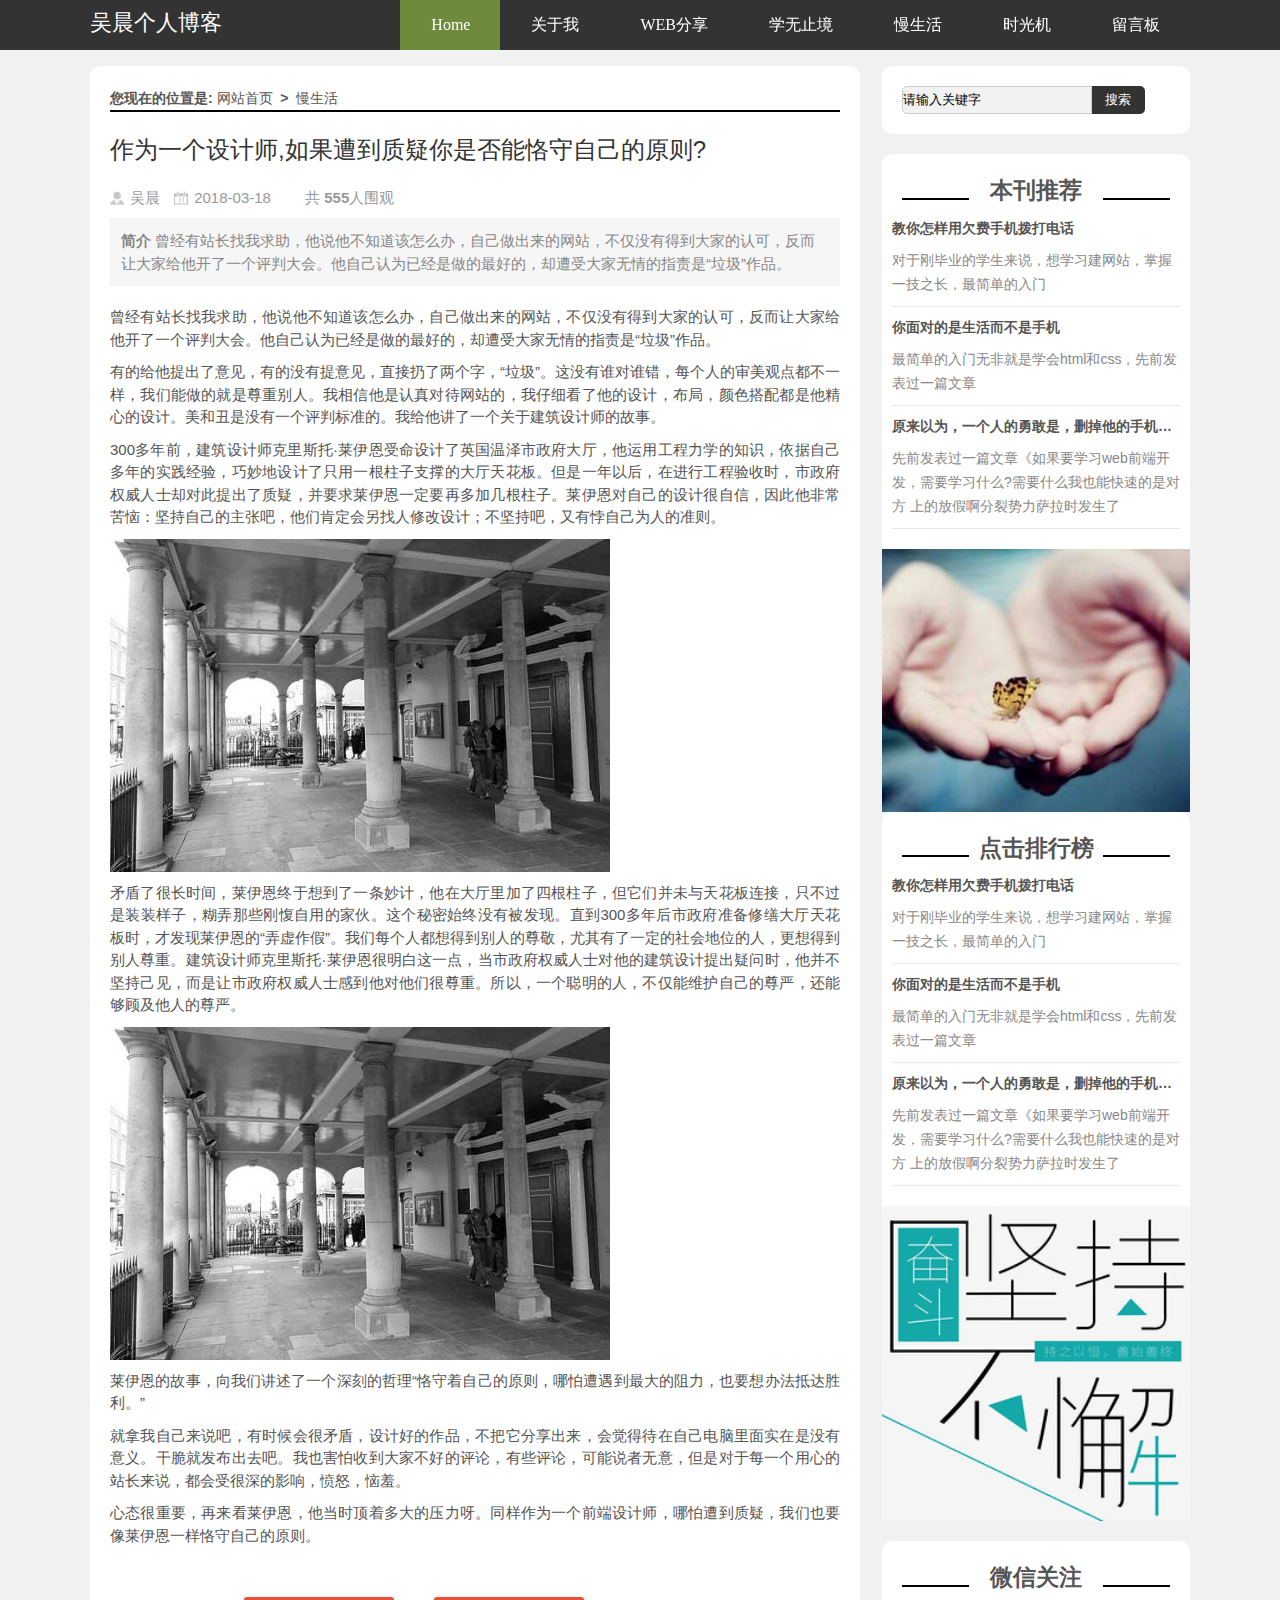
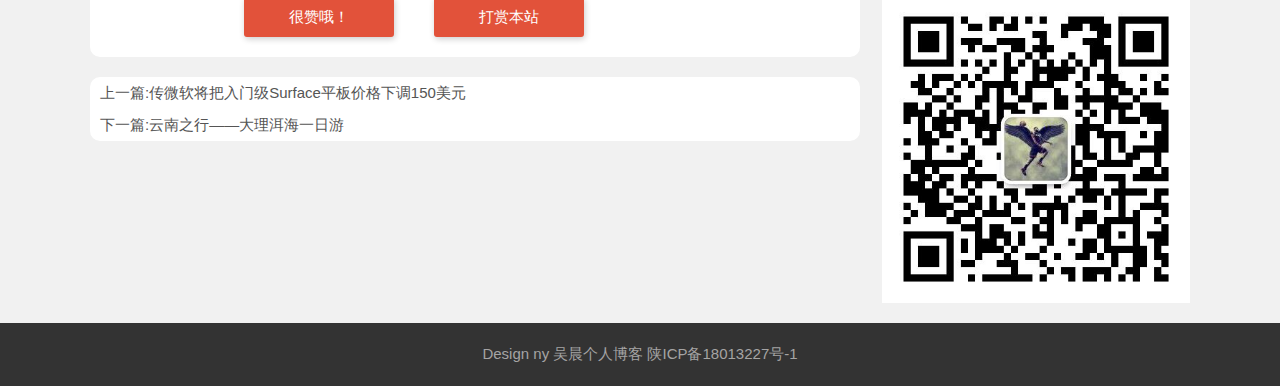
<file: live.html>
<!DOCTYPE html>
<html>
<head>
	<meta charset="utf-8">
	<meta http-equiv="X-UA-Compatible" content="IE=edge">
	<meta name="viewport" content="width=device-width, initial-scale=1.0">
	<title >吴晨个人博客|关于web前端开发的博客分享</title>
	<link rel="stylesheet" href="css/comm.css">
	<link rel="stylesheet" href="css/index.css">
	<link rel="stylesheet" href="css/meiti.css">
	<link rel="shortcut icon"  href="images/title.ico">
	<script src="js/jquery.min.js" type="text/javascript"></script>
		<script src="js/comm.js"></script>
</head>
<body>
	<header>
		<div id="nav">
			<div class="logo"><a href="#">吴晨个人博客</a></div>
			<!-- 列表 -->
			<h2 id="navh">
				<span class="navicon"></span>
			</h2>
			<!-- 3d导航条 -->
			<ul id="startlist" class="nav-menu">
				<li><a href="index.html" class="three-d active">
					Home
					<span class="three-d-box"><span class="front">Home</span><span class="back">Home</span></span>
				</a></li>
				<li><a href="about.html" class="three-d">
					关于我
					<span class="three-d-box"><span class="front">关于我</span><span class="back">关于我</span></span>
				</a></li>
				<li><a href="share.html" class="three-d">
					WEB分享
					<span class="three-d-box"><span class="front">WEB分享</span><span class="back">WEB分享</span></span>
				</a></li>
				<li><a href="study.html" class="three-d">
					学无止境
					<span class="three-d-box"><span class="front">学无止境</span><span class="back">学无止境</span></span>
				</a></li>
				<li><a href="live.html" class="three-d">
					慢生活
					<span class="three-d-box"><span class="front">慢生活</span><span class="back">慢生活</span></span>
				</a></li>
				<li><a href="note.html" class="three-d">
					时光机
					<span class="three-d-box"><span class="front">时光机</span><span class="back">时光机</span></span>
				</a>
				</li>
				<li><a href="liuyan.html" class="three-d">
					留言板
					<span class="three-d-box"><span class="front">留言板</span><span class="back">留言板</span></span>
				</a></li>
			</ul>
			<!-- 3d导航条结束 -->
		</div>
	</header>
	<!-- 给固定的导航条占据位置 -->
	<div class="line46"></div>

	<article>
		<!-- 左边盒子开始-->
		<div class="leftbox">
			<!-- 原文信息开始 -->
			<div class="infos">
				<div class="newsview">
					<h2 class="newtitle">
						您现在的位置是:  <a href="index.html" target="_self" title="">网站首页</a> &nbsp;&gt;&nbsp;
					  <a href="about.html">慢生活</a> 
					</h2>
					<h3 class="news-title">作为一个设计师,如果遭到质疑你是否能恪守自己的原则?</h3>
					<div class="news-author">
						<span class="au01">吴晨</span>
						<span class="au02">2018-03-18</span>
						<span>共 <b>555</b>人围观</span>
					</div>

					<div class="news-about">
						<strong>简介</strong>
						曾经有站长找我求助，他说他不知道该怎么办，自己做出来的网站，不仅没有得到大家的认可，反而让大家给他开了一个评判大会。他自己认为已经是做的最好的，却遭受大家无情的指责是“垃圾”作品。
					</div>
					<div class="news-infos">
						<p>
							曾经有站长找我求助，他说他不知道该怎么办，自己做出来的网站，不仅没有得到大家的认可，反而让大家给他开了一个评判大会。他自己认为已经是做的最好的，却遭受大家无情的指责是“垃圾”作品。
						</p>
						<p>
							有的给他提出了意见，有的没有提意见，直接扔了两个字，“垃圾”。这没有谁对谁错，每个人的审美观点都不一样，我们能做的就是尊重别人。我相信他是认真对待网站的，我仔细看了他的设计，布局，颜色搭配都是他精心的设计。美和丑是没有一个评判标准的。我给他讲了一个关于建筑设计师的故事。
						</p>
						<p>
							300多年前，建筑设计师克里斯托·莱伊恩受命设计了英国温泽市政府大厅，他运用工程力学的知识，依据自己多年的实践经验，巧妙地设计了只用一根柱子支撑的大厅天花板。但是一年以后，在进行工程验收时，市政府权威人士却对此提出了质疑，并要求莱伊恩一定要再多加几根柱子。莱伊恩对自己的设计很自信，因此他非常苦恼：坚持自己的主张吧，他们肯定会另找人修改设计；不坚持吧，又有悖自己为人的准则。
						</p>
						<p><img src="images/v2.jpg" alt=""></p>
						<p>
							矛盾了很长时间，莱伊恩终于想到了一条妙计，他在大厅里加了四根柱子，但它们并未与天花板连接，只不过是装装样子，糊弄那些刚愎自用的家伙。这个秘密始终没有被发现。直到300多年后市政府准备修缮大厅天花板时，才发现莱伊恩的“弄虚作假”。我们每个人都想得到别人的尊敬，尤其有了一定的社会地位的人，更想得到别人尊重。建筑设计师克里斯托·莱伊恩很明白这一点，当市政府权威人士对他的建筑设计提出疑问时，他并不坚持己见，而是让市政府权威人士感到他对他们很尊重。所以，一个聪明的人，不仅能维护自己的尊严，还能够顾及他人的尊严。
						</p>
						<p><img src="images/v2.jpg" alt=""></p>
						<p>
							莱伊恩的故事，向我们讲述了一个深刻的哲理“恪守着自己的原则，哪怕遭遇到最大的阻力，也要想办法抵达胜利。”
						</p>
						<p>
							就拿我自己来说吧，有时候会很矛盾，设计好的作品，不把它分享出来，会觉得待在自己电脑里面实在是没有意义。干脆就发布出去吧。我也害怕收到大家不好的评论，有些评论，可能说者无意，但是对于每一个用心的站长来说，都会受很深的影响，愤怒，恼羞。
						</p>
						<p>
							心态很重要，再来看莱伊恩，他当时顶着多大的压力呀。同样作为一个前端设计师，哪怕遭到质疑，我们也要像莱伊恩一样恪守自己的原则。
						</p>
					</div>
				</div>
				<div class="share">
					<p class="zan"><a href="#">很赞哦！</a></p>
					<p class="dasbox"><a href="#" onclick="dashangToggle()">打赏本站</a></p>		
						<!--幕布  -->
						<div  class="hide-box" ></div>
						<!-- 打赏弹出框 -->
						<div id="dashang" class="dashang-box">
							<a href="#" class="dashang-close" onclick="dashangToggle()">关闭</a>
							<div class="dashang-title">
								<p>感谢您的支持，我会继续努力的!</p>
							</div>
							<div class="dashang-pay">
								<img src="images/myali.jpg" alt="">
							</div>
							<div class="pay-explain">
								扫码打赏，你说多少就多少
							</div>
							<div class="payselect">
								<div class="pay-items checked" data-id="myali">
									<span class="radiobox"></span>
									<span class="pay-logo"><img src="images/alipay.jpg" alt="支付宝"></span>
								</div>
								<div class="pay-items " data-id="wx">
									<span class="radiobox"></span>
									<span class="pay-logo"><img src="images/wechat.jpg" alt="微信"></span>
								</div>
							</div>
						</div>
						<div class="paydashang">
						<p>打赏本站你说多少就多少</p>
						<img src="images/wx.jpg" alt="">
					</div>	
				</div>
				<!-- 分享 结束 -->
				<script>
					$(function(){
						$(".pay-items").click(function(){
							$(this).addClass('checked').siblings('.pay-items').removeClass('checked');
							var dataid=$(this).attr('data-id');
							// console.log(dataid);
							$('.dashang-pay img').attr("src","images/"+dataid+".jpg");
						});
					});
					function dashangToggle (argument) {
						$('.hide-box').fadeToggle();
						$('.dashang-box').fadeToggle();
					}
				</script>
			</div>
			<!-- 原文结束 -->
			<!-- 上下篇开始 -->
			<div class="nextinfo">
				<p>上一篇:<a href="#" title="">传微软将把入门级Surface平板价格下调150美元</a></p>
				<p>下一篇:<a href="#" title="">云南之行——大理洱海一日游</a></p>
			</div>
			<!-- 上下篇结束 -->
			<!-- 相关文章 -->
			<div class="otherlinks">
				
			</div>
		</div>
		<!-- 左边盒子结束 -->
		<!-- 右边盒子开始 -->
		<div class="rightbox">
			<div class="search">
				<form action="">
					<input type="text" name="keywords" value="请输入关键字">
					<input type="sbmit" name="Submit" value="搜索">
				</form>
			</div>
			<!-- 点击排行开始 -->
			<div class="paihang">
				<h2 class="ab-title"><a href="#">本刊推荐</a></h2>
				<ul>
					<li>
						<b>	
							<a href="#">教你怎样用欠费手机拨打电话</a>
						</b>
						<p>
						<span>
							对于刚毕业的学生来说，想学习建网站，掌握一技之长，最简单的入门
						</span>
						</p>
					</li>
					<li>
						<b>	
							<a href="#">你面对的是生活而不是手机</a>
						</b>
						<p>
						
						<span>
							最简单的入门无非就是学会html和css，先前发表过一篇文章
						</span>
						</p>
					</li>
					<li>
						<b>	
							<a href="#">原来以为，一个人的勇敢是，删掉他的手机号码</a>
						</b>
						<p>
						
						<span>
							先前发表过一篇文章《如果要学习web前端开发，需要学习什么?需要什么我也能快速的是对方 上的放假啊分裂势力萨拉时发生了
						</span>
						</p>
					</li>	
				</ul>
				<div class="ad"><img src="images/b05.jpg" alt=""></div>
			</div>

			<div class="paihang">
				<h2 class="ab-title"><a href="#">点击排行榜</a></h2>
				<ul>
					<li>
						<b>	
							<a href="#">教你怎样用欠费手机拨打电话</a>
						</b>
						<p>
						<span>
							对于刚毕业的学生来说，想学习建网站，掌握一技之长，最简单的入门
						</span>
						</p>
					</li>
					<li>
						<b>	
							<a href="#">你面对的是生活而不是手机</a>
						</b>
						<p>
						
						<span>
							最简单的入门无非就是学会html和css，先前发表过一篇文章
						</span>
						</p>
					</li>
					<li>
						<b>	
							<a href="#">原来以为，一个人的勇敢是，删掉他的手机号码</a>
						</b>
						<p>
						
						<span>
							先前发表过一篇文章《如果要学习web前端开发，需要学习什么?需要什么我也能快速的是对方 上的放假啊分裂势力萨拉时发生了
						</span>
						</p>
					</li>	
				</ul>
				<div class="ad"><img src="images/b02.jpg" alt=""></div>
			</div>
			<!-- 点击排行结束 -->
			<!-- 微信关注 -->
			<div class="wx">
				<h2 class="ab-title">微信关注</h2>
				<div><img src="images/wx.jpg" alt=""></div>
			</div>
		</div>
		<!-- 右边盒子结束 -->
	</article>
	<footer>
		<p>Design ny <a href="#">吴晨个人博客</a>  陕ICP备18013227号-1</p>
	</footer>
</body>

</html>
</file>
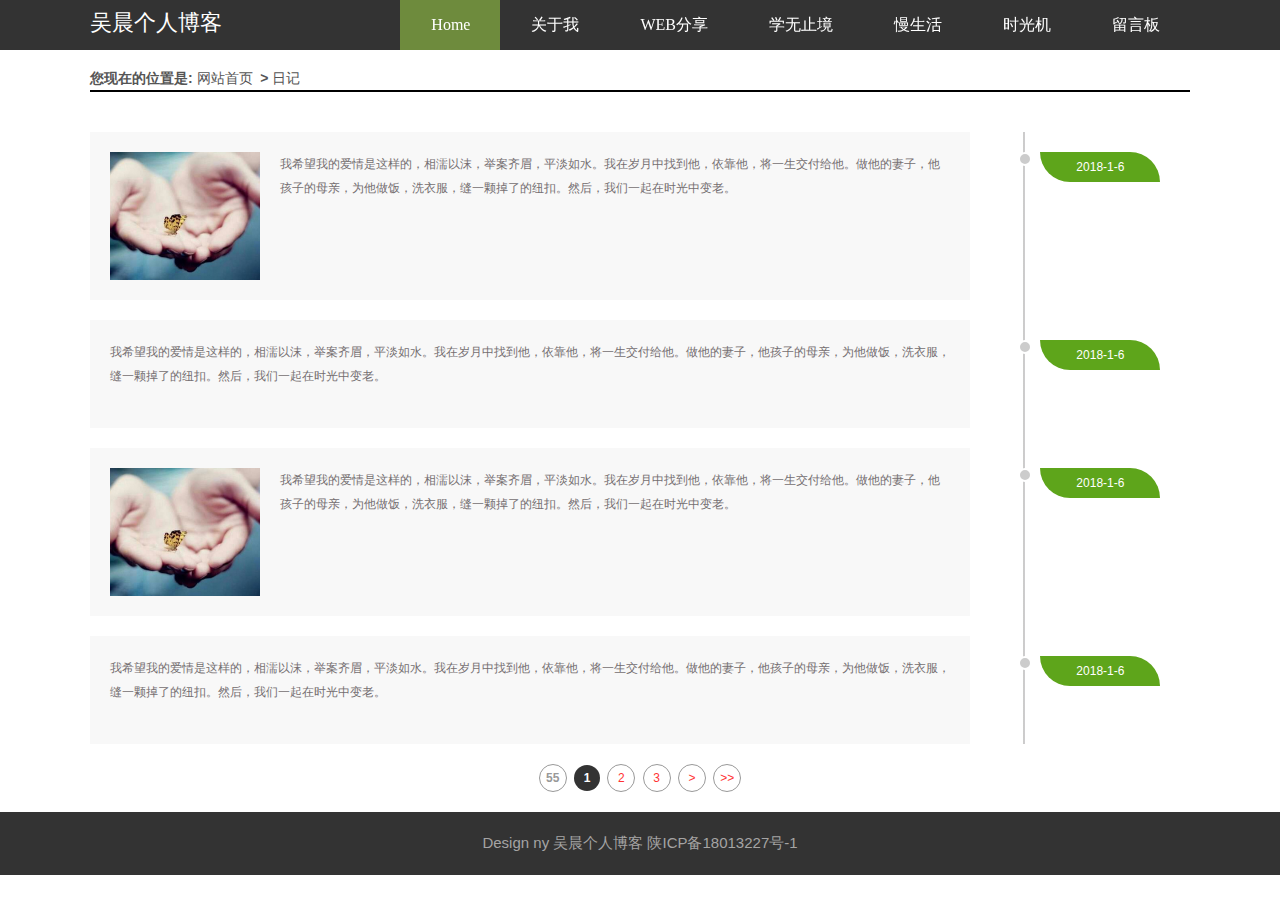
<file: note.html>
<!DOCTYPE html>
<html>
<head>
	<meta charset="utf-8">
	<meta http-equiv="X-UA-Compatible" content="IE=edge">
	<meta name="viewport" content="width=device-width, initial-scale=1.0">
	<title >吴晨个人博客|关于web前端开发的博客分享</title>
	<link rel="stylesheet" href="css/comm.css">
	<link rel="stylesheet" href="css/rj.css">
	<link rel="stylesheet" href="css/index.css">
	<link rel="stylesheet" href="css/meiti.css">
	<link rel="shortcut icon"  href="images/title.ico">
		<script src="js/comm.js"></script>
</head>
<body>
	<header>
		<div id="nav">
			<div class="logo"><a href="#">吴晨个人博客</a></div>
			<!-- 列表 -->
			<h2 id="navh">
				<span class="navicon"></span>
			</h2>
		
			<!-- 3d导航条 -->
			<ul id="startlist" class="nav-menu">
				<li><a href="index.html" class="three-d active">
					Home
					<span class="three-d-box"><span class="front">Home</span><span class="back">Home</span></span>
				</a></li>
				<li><a href="about.html" class="three-d">
					关于我
					<span class="three-d-box"><span class="front">关于我</span><span class="back">关于我</span></span>
				</a></li>
				<li><a href="share.html" class="three-d">
					WEB分享
					<span class="three-d-box"><span class="front">WEB分享</span><span class="back">WEB分享</span></span>
				</a></li>
				<li><a href="study.html" class="three-d">
					学无止境
					<span class="three-d-box"><span class="front">学无止境</span><span class="back">学无止境</span></span>
				</a></li>
				<li><a href="live.html" class="three-d">
					慢生活
					<span class="three-d-box"><span class="front">慢生活</span><span class="back">慢生活</span></span>
				</a></li>
				<li><a href="note.html" class="three-d">
					时光机
					<span class="three-d-box"><span class="front">时光机</span><span class="back">时光机</span></span>
				</a>
				</li>
				<li><a href="liuyan.html" class="three-d">
					留言板
					<span class="three-d-box"><span class="front">留言板</span><span class="back">留言板</span></span>
				</a></li>
			</ul>
			<!-- 3d导航条结束 -->
		</div>
	</header>
	<!-- 给固定的导航条占据位置 -->
	<div class="line46"></div>
	<article>
		<div class="rj-head">
			<h2 class="newtitle">您现在的位置是: <a href="index.html" target="_self" title="">网站首页</a> &nbsp;&gt;&nbsp;<a href="about.html">日记</a> 
			</h2>
		</div>
		<div class="bloglist">
			<ul class="arrow-box">
				<li>
					<div class="sy">
						<img src="images/b05.jpg" alt="">
						<p> 我希望我的爱情是这样的，相濡以沫，举案齐眉，平淡如水。我在岁月中找到他，依靠他，将一生交付给他。做他的妻子，他孩子的母亲，为他做饭，洗衣服，缝一颗掉了的纽扣。然后，我们一起在时光中变老。</p>
					</div>
					<span class="dataview">2018-1-6</span>
				</li>
				<li>
					<div class="sy">
						<p> 我希望我的爱情是这样的，相濡以沫，举案齐眉，平淡如水。我在岁月中找到他，依靠他，将一生交付给他。做他的妻子，他孩子的母亲，为他做饭，洗衣服，缝一颗掉了的纽扣。然后，我们一起在时光中变老。</p>
					</div>
					<span class="dataview">2018-1-6</span>
				</li>
				<li>
					<div class="sy">
						<img src="images/b05.jpg" alt="">
						<p> 我希望我的爱情是这样的，相濡以沫，举案齐眉，平淡如水。我在岁月中找到他，依靠他，将一生交付给他。做他的妻子，他孩子的母亲，为他做饭，洗衣服，缝一颗掉了的纽扣。然后，我们一起在时光中变老。</p>
					</div>
					<span class="dataview">2018-1-6</span>
				</li>
				<li>
					<div class="sy">
						<p> 我希望我的爱情是这样的，相濡以沫，举案齐眉，平淡如水。我在岁月中找到他，依靠他，将一生交付给他。做他的妻子，他孩子的母亲，为他做饭，洗衣服，缝一颗掉了的纽扣。然后，我们一起在时光中变老。</p>
					</div>
					<span class="dataview">2018-1-6</span>
				</li>
			</ul>
		</div>
		<div class="page">
			<a title="total record"><b>55</b></a>
			<b>1</b>
			<a href="#">2</a>
			<a href="#">3</a>
			<a href="#">></a>
			<a href="#">>></a>
		</div>
	</article>
	
<footer>
		<p>Design ny <a href="#">吴晨个人博客</a>  陕ICP备18013227号-1</p>
</footer>
</body>
</html>
</file>
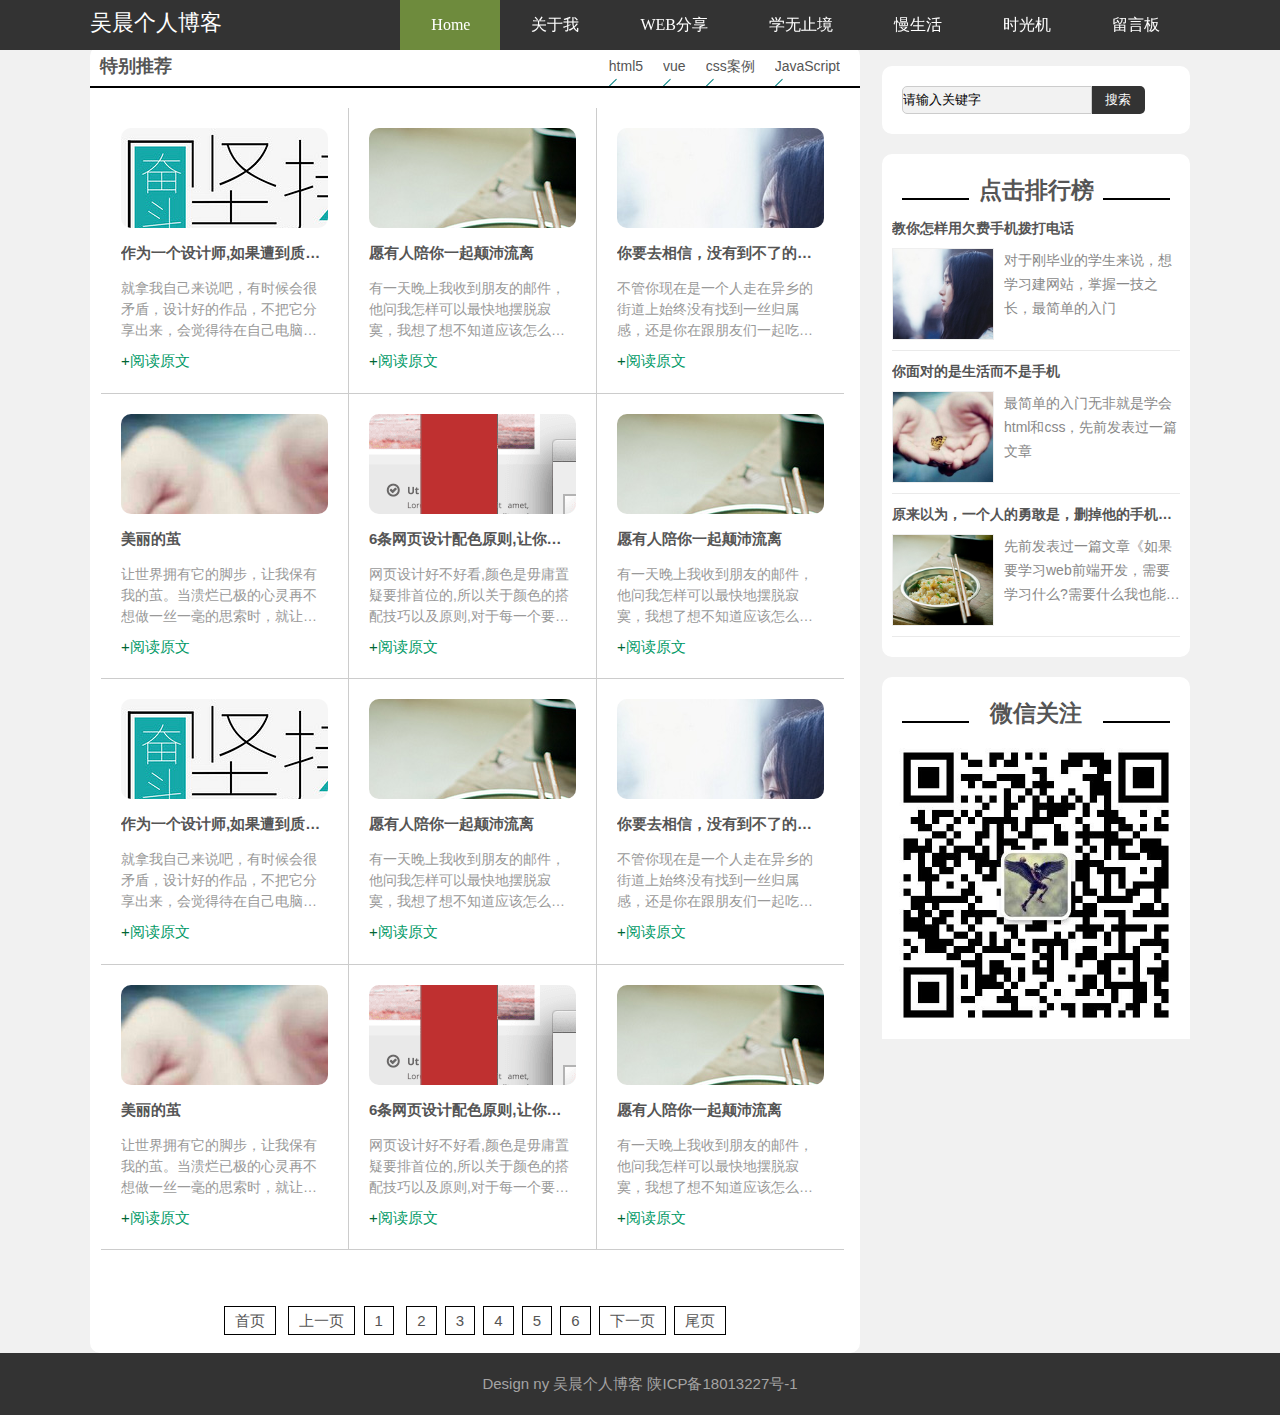
<file: share.html>
<!DOCTYPE html>
<html>
<head>
	<meta charset="utf-8">
	<meta http-equiv="X-UA-Compatible" content="IE=edge">
	<meta name="viewport" content="width=device-width, initial-scale=1.0">
	<title >吴晨个人博客|关于web前端开发的博客分享</title>
	<link rel="stylesheet" href="css/comm.css">
	<link rel="stylesheet" href="css/index.css">
	<link rel="stylesheet" href="css/meiti.css">
	<link rel="shortcut icon"  href="images/title.ico">
		<script src="js/comm.js"></script>
</head>
<body>
	<header>
		<div id="nav">
			<div class="logo"><a href="#">吴晨个人博客</a></div>
			<!-- 列表 -->
			<h2 id="navh">
				<span class="navicon"></span>
			</h2>
		
			<!-- 3d导航条 -->
			<ul id="startlist" class="nav-menu">
				<li><a href="index.html" class="three-d active">
					Home
					<span class="three-d-box"><span class="front">Home</span><span class="back">Home</span></span>
				</a></li>
				<li><a href="about.html" class="three-d">
					关于我
					<span class="three-d-box"><span class="front">关于我</span><span class="back">关于我</span></span>
				</a></li>
				<li><a href="share.html" class="three-d">
					WEB分享
					<span class="three-d-box"><span class="front">WEB分享</span><span class="back">WEB分享</span></span>
				</a></li>
				<li><a href="study.html" class="three-d">
					学无止境
					<span class="three-d-box"><span class="front">学无止境</span><span class="back">学无止境</span></span>
				</a></li>
				<li><a href="live.html" class="three-d">
					慢生活
					<span class="three-d-box"><span class="front">慢生活</span><span class="back">慢生活</span></span>
				</a></li>
				<li><a href="note.html" class="three-d">
					时光机
					<span class="three-d-box"><span class="front">时光机</span><span class="back">时光机</span></span>
				</a>
				</li>
				<li><a href="liuyan.html" class="three-d">
					留言板
					<span class="three-d-box"><span class="front">留言板</span><span class="back">留言板</span></span>
				</a></li>
			</ul>
			<!-- 3d导航条结束 -->
		</div>
	</header>
	<!-- 给固定的导航条占据位置 -->
	<div class="line46"></div>

	<article>
		<!-- 左边盒子开始-->
		<div class="leftbox">
			<!-- 特别推荐开始 -->
			<div class="tuijian">
				<h2 class="title">
					<span><a href="#">
						JavaScript
					</a>
					<a href="#">
						css案例
					</a>
					<a href="#">
						vue
					</a>
					<a href="#">
						html5
					</a></span>
					特别推荐
				</h2>
				<ul>
					<li>
						<div class="tpic"><img src="images/b02.jpg" alt=""></div>
						 <b>作为一个设计师,如果遭到质疑你是否能恪守自己的原则</b>
						 <span>就拿我自己来说吧，有时候会很矛盾，设计好的作品，不把它分享出来，会觉得待在自己电脑里面实在是没有意义</span>
						 <a href="#">阅读原文</a>
					</li>
					<li>
						<div class="tpic"><img src="images/b03.jpg" alt=""></div>
						 <b>愿有人陪你一起颠沛流离</b><span>有一天晚上我收到朋友的邮件，他问我怎样可以最快地摆脱寂寞，我想了想不知道应该怎么回答他，因为我从来没有摆脱过这个问题，我只能去习惯它，就像习惯身体的一部分</span>
						 <a href="#">阅读原文</a>
					</li>
					<li>
						<div class="tpic"><img src="images/b04.jpg" alt=""></div>
						 <b>你要去相信，没有到不了的明天</b><span>不管你现在是一个人走在异乡的街道上始终没有找到一丝归属感，还是你在跟朋友们一起吃饭开心地笑着的时候闪过一丝落寞</span>
						 <a href="#">阅读原文</a>
					</li>
					<li>
						<div class="tpic"><img src="images/b05.jpg" alt=""></div>
						 <b>美丽的茧</b><span>让世界拥有它的脚步，让我保有我的茧。当溃烂已极的心灵再不想做一丝一毫的思索时，就让我静静回到我的茧内，以回忆为睡榻，以悲哀为覆被，这是我唯一的美丽</span>
						 <a href="#">阅读原文</a>
					</li>
					 <li>
          				<div class="tpic"><img src="images/b01.png"></div>
          				<b>6条网页设计配色原则,让你秒变配色高手</b>
          				<span>网页设计好不好看,颜色是毋庸置疑要排首位的,所以关于颜色的搭配技巧以及原则,对于每一个要学习web前端设计的新手来说,这都是一个重要的学习过程.在本教程中我们将与你分享</span>
          				<a href="/" class="readmore">阅读原文</a>
          			</li>
          				<li>
						<div class="tpic"><img src="images/b03.jpg" alt=""></div>
						 <b>愿有人陪你一起颠沛流离</b><span>有一天晚上我收到朋友的邮件，他问我怎样可以最快地摆脱寂寞，我想了想不知道应该怎么回答他，因为我从来没有摆脱过这个问题，我只能去习惯它，就像习惯身体的一部分</span>
						 <a href="#">阅读原文</a>
					</li>
					<li>
						<div class="tpic"><img src="images/b02.jpg" alt=""></div>
						 <b>作为一个设计师,如果遭到质疑你是否能恪守自己的原则</b>
						 <span>就拿我自己来说吧，有时候会很矛盾，设计好的作品，不把它分享出来，会觉得待在自己电脑里面实在是没有意义</span>
						 <a href="#">阅读原文</a>
					</li>
					<li>
						<div class="tpic"><img src="images/b03.jpg" alt=""></div>
						 <b>愿有人陪你一起颠沛流离</b><span>有一天晚上我收到朋友的邮件，他问我怎样可以最快地摆脱寂寞，我想了想不知道应该怎么回答他，因为我从来没有摆脱过这个问题，我只能去习惯它，就像习惯身体的一部分</span>
						 <a href="#">阅读原文</a>
					</li>
					<li>
						<div class="tpic"><img src="images/b04.jpg" alt=""></div>
						 <b>你要去相信，没有到不了的明天</b><span>不管你现在是一个人走在异乡的街道上始终没有找到一丝归属感，还是你在跟朋友们一起吃饭开心地笑着的时候闪过一丝落寞</span>
						 <a href="#">阅读原文</a>
					</li>
					<li>
						<div class="tpic"><img src="images/b05.jpg" alt=""></div>
						 <b>美丽的茧</b><span>让世界拥有它的脚步，让我保有我的茧。当溃烂已极的心灵再不想做一丝一毫的思索时，就让我静静回到我的茧内，以回忆为睡榻，以悲哀为覆被，这是我唯一的美丽</span>
						 <a href="#">阅读原文</a>
					</li>
					 <li>
          				<div class="tpic"><img src="images/b01.png"></div>
          				<b>6条网页设计配色原则,让你秒变配色高手</b>
          				<span>网页设计好不好看,颜色是毋庸置疑要排首位的,所以关于颜色的搭配技巧以及原则,对于每一个要学习web前端设计的新手来说,这都是一个重要的学习过程.在本教程中我们将与你分享</span>
          				<a href="/" class="readmore">阅读原文</a>
          			</li>
          				<li>
						<div class="tpic"><img src="images/b03.jpg" alt=""></div>
						 <b>愿有人陪你一起颠沛流离</b><span>有一天晚上我收到朋友的邮件，他问我怎样可以最快地摆脱寂寞，我想了想不知道应该怎么回答他，因为我从来没有摆脱过这个问题，我只能去习惯它，就像习惯身体的一部分</span>
						 <a href="#">阅读原文</a>
					</li>
				</ul>
				<div class="pagelist">
					<a href="index">首页</a>&nbsp;
					<a href="#">上一页</a>&nbsp;<a href="#">1</a>&nbsp;
					<a href="#">2</a>&nbsp;<a href="#">3</a>
					<a href="#">4</a>&nbsp;<a href="#">5</a>&nbsp;<a href="#">6</a>&nbsp;<a href="#">下一页</a>&nbsp;<a href="#">尾页</a>
				</div>
			</div>
			<!-- 特别推荐结束 -->
		</div>
		<!-- 左边盒子结束 -->
		<!-- 右边盒子开始 -->
		<div class="rightbox">
			<div class="search">
				<form action="">
					<input type="text" name="keywords" value="请输入关键字">
					<input type="sbmit" name="Submit" value="搜索">
				</form>
			</div>
			<!-- 点击排行开始 -->
			<div class="paihang">
				<h2 class="ab-title"><a href="#">点击排行榜</a></h2>
				<ul>
					<li>
						<b>	
							<a href="#">教你怎样用欠费手机拨打电话</a>
						</b>
						<p>
						<i><img src="images/b04.jpg" alt=""></i>
						<span>
							对于刚毕业的学生来说，想学习建网站，掌握一技之长，最简单的入门
						</span>
						</p>
					</li>
					<li>
						<b>	
							<a href="#">你面对的是生活而不是手机</a>
						</b>
						<p>
						<i><img src="images/b05.jpg" alt=""></i>
						<span>
							最简单的入门无非就是学会html和css，先前发表过一篇文章
						</span>
						</p>
					</li>
					<li>
						<b>	
							<a href="#">原来以为，一个人的勇敢是，删掉他的手机号码</a>
						</b>
						<p>
						<i><img src="images/b03.jpg" alt=""></i>
						<span>
							先前发表过一篇文章《如果要学习web前端开发，需要学习什么?需要什么我也能快速的是对方 上的放假啊分裂势力萨拉时发生了
						</span>
						</p>
					</li>	
				</ul>
			</div>
			<!-- 点击排行结束 -->
			<!-- 微信关注 -->
			<div class="wx">
				<h2 class="ab-title">微信关注</h2>
				<div><img src="images/wx.jpg" alt=""></div>
			</div>
		</div>
		<!-- 右边盒子结束 -->
	</article>
	<footer>
		<p>Design ny <a href="#">吴晨个人博客</a>  陕ICP备18013227号-1</p>
	</footer>
</body>
</html>
</file>
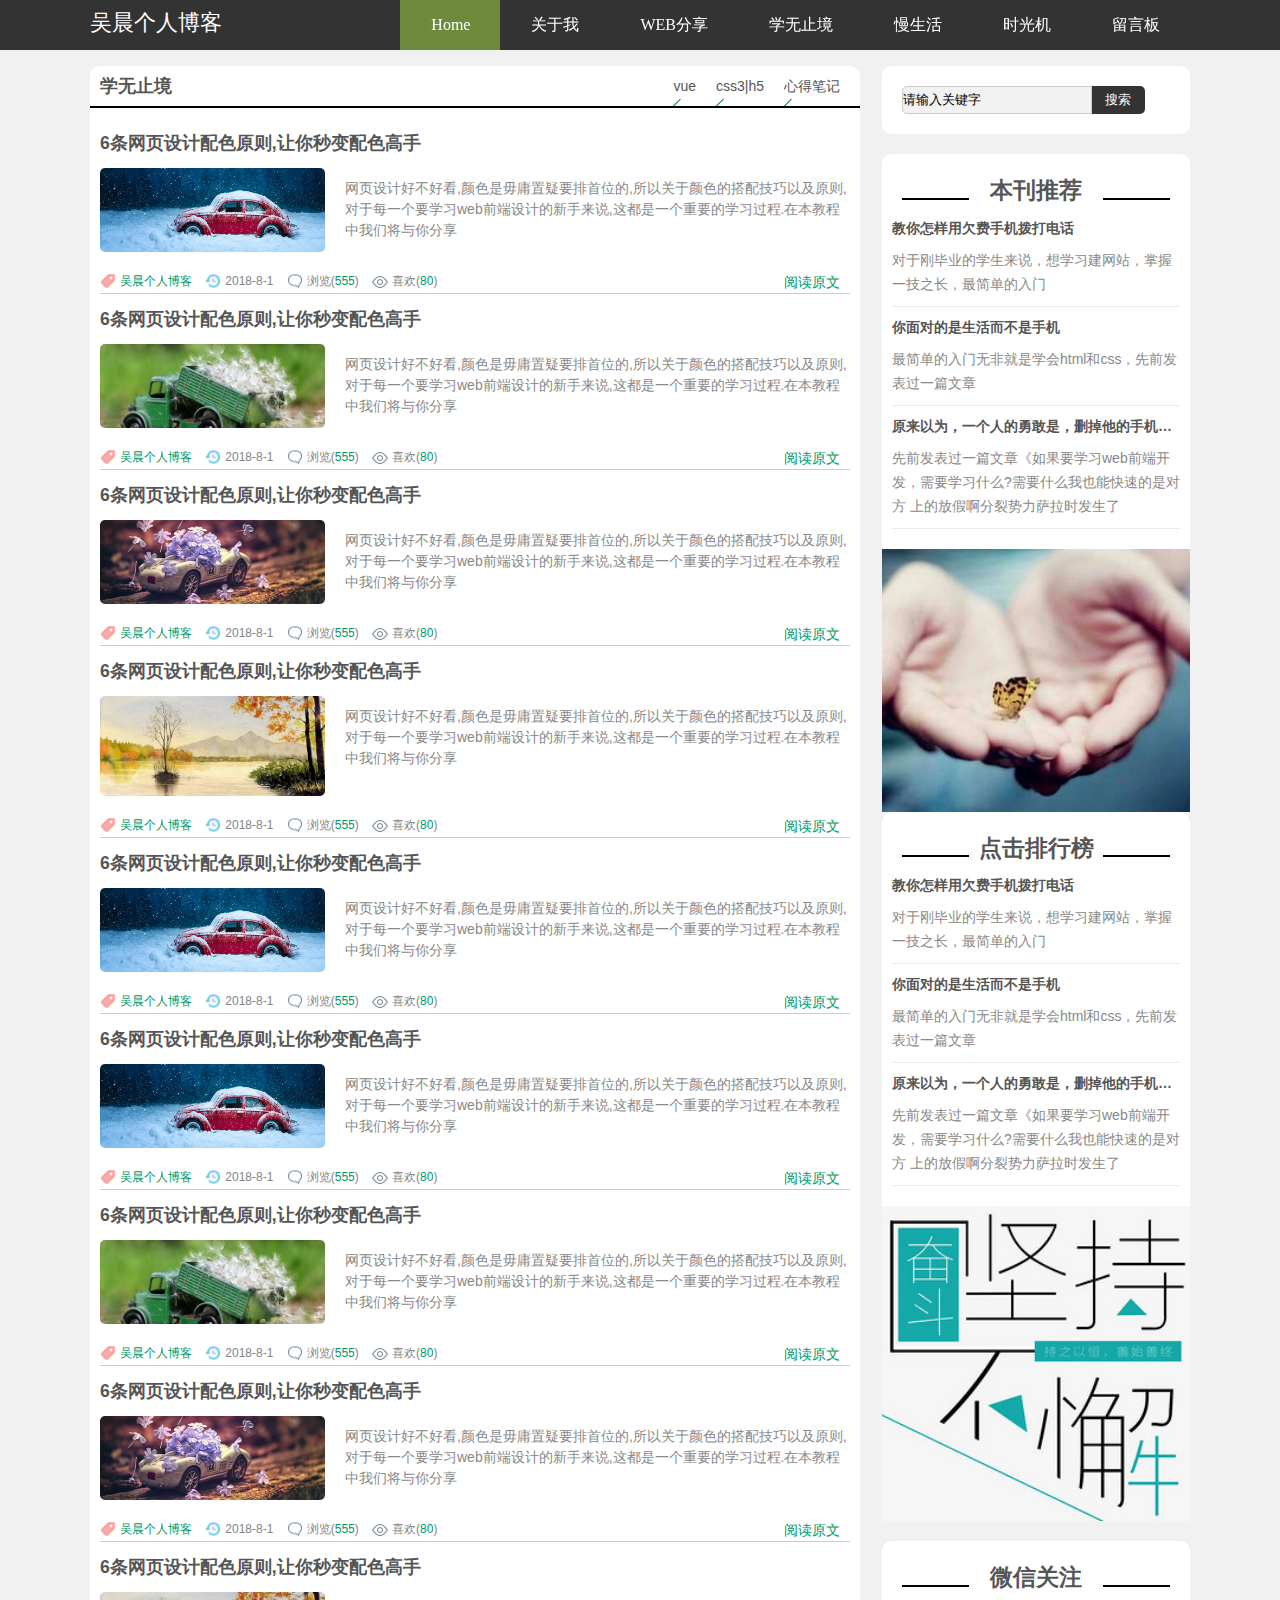
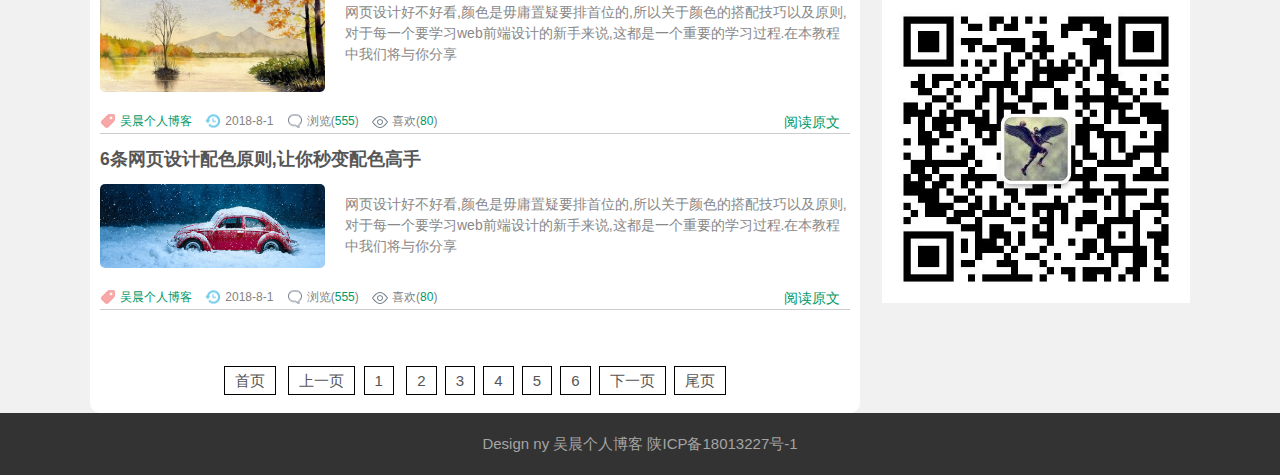
<file: study.html>
<!DOCTYPE html>
<html>
<head>
	<meta charset="utf-8">
	<meta http-equiv="X-UA-Compatible" content="IE=edge">
	<meta name="viewport" content="width=device-width, initial-scale=1.0">
	<title >吴晨个人博客|关于web前端开发的博客分享</title>
	<link rel="stylesheet" href="css/comm.css">
	<link rel="stylesheet" href="css/index.css">
	<link rel="stylesheet" href="css/meiti.css">
	<link rel="shortcut icon"  href="images/title.ico">
		<script src="js/comm.js"></script>
</head>
<body>
	<header>
		<div id="nav">
			<div class="logo"><a href="#">吴晨个人博客</a></div>
			<!-- 列表 -->
			<h2 id="navh">
				<span class="navicon"></span>
			</h2>
		
			<!-- 3d导航条 -->
			<ul id="startlist" class="nav-menu">
				<li><a href="index.html" class="three-d active">
					Home
					<span class="three-d-box"><span class="front">Home</span><span class="back">Home</span></span>
				</a></li>
				<li><a href="about.html" class="three-d">
					关于我
					<span class="three-d-box"><span class="front">关于我</span><span class="back">关于我</span></span>
				</a></li>
				<li><a href="share.html" class="three-d">
					WEB分享
					<span class="three-d-box"><span class="front">WEB分享</span><span class="back">WEB分享</span></span>
				</a></li>
				<li><a href="study.html" class="three-d">
					学无止境
					<span class="three-d-box"><span class="front">学无止境</span><span class="back">学无止境</span></span>
				</a></li>
				<li><a href="live.html" class="three-d">
					慢生活
					<span class="three-d-box"><span class="front">慢生活</span><span class="back">慢生活</span></span>
				</a></li>
				<li><a href="note.html" class="three-d">
					时光机
					<span class="three-d-box"><span class="front">时光机</span><span class="back">时光机</span></span>
				</a>
				</li>
				<li><a href="liuyan.html" class="three-d">
					留言板
					<span class="three-d-box"><span class="front">留言板</span><span class="back">留言板</span></span>
				</a></li>
			</ul>
			<!-- 3d导航条结束 -->
		</div>
	</header>
	
	<!-- 给固定的导航条占据位置 -->
	<div class="line46"></div>

	<article>
		<!-- 左边盒子开始-->
		<div class="leftbox">
			<!-- 特别推荐开始 -->
			<div class="newblogs">
				<h2 class="title">
					<span><a href="#">
						心得笔记
					</a>
					<a href="#">
						css3|h5
					</a>
					<a href="#">
						vue
					</a>
					</span>
					学无止境
				</h2>
				<ul id="list1">
					<li>
						<h3 class="blogtitle">
						<a href="#">6条网页设计配色原则,让你秒变配色高手</a>
						</h3>
						<div class="bloginfo">
							<span class="blogpic">
								<a href="#">
								<img src="images/t01.jpg" alt="">
								</a>
							</span>
							<p>网页设计好不好看,颜色是毋庸置疑要排首位的,所以关于颜色的搭配技巧以及原则,对于每一个要学习web前端设计的新手来说,这都是一个重要的学习过程.在本教程中我们将与你分享</p>
						</div>
						<div class="autorinfo">
							<span class="lm"><a href="#">吴晨个人博客</a></span>
							<span class="dtime">2018-8-1</span>
							<span class="viewnum">浏览(<a href="#">555</a>)</span>
							<span class="love">喜欢(<a href="#">80</a>)</span>
							<span class="yw"><a href="#" class="more">阅读原文</a></span>
						</div>
					</li>
					<li>
						<h3 class="blogtitle">
						<a href="#">6条网页设计配色原则,让你秒变配色高手</a>
						</h3>
						<div class="bloginfo">
							<span class="blogpic">
								<a href="#">
								<img src="images/t02.jpg" alt="">
								</a>
							</span>
							<p>网页设计好不好看,颜色是毋庸置疑要排首位的,所以关于颜色的搭配技巧以及原则,对于每一个要学习web前端设计的新手来说,这都是一个重要的学习过程.在本教程中我们将与你分享</p>
						</div>
						<div class="autorinfo">
							<span class="lm"><a href="#">吴晨个人博客</a></span>
							<span class="dtime">2018-8-1</span>
							<span class="viewnum">浏览(<a href="#">555</a>)</span>
							<span class="love">喜欢(<a href="#">80</a>)</span>
							<span class="yw"><a href="#" class="more">阅读原文</a></span>
						</div>
					</li>
					<li>
						<h3 class="blogtitle">
						<a href="#">6条网页设计配色原则,让你秒变配色高手</a>
						</h3>
						<div class="bloginfo">
							<span class="blogpic">
								<a href="#">
								<img src="images/t03.jpg" alt="">
								</a>
							</span>
							<p>网页设计好不好看,颜色是毋庸置疑要排首位的,所以关于颜色的搭配技巧以及原则,对于每一个要学习web前端设计的新手来说,这都是一个重要的学习过程.在本教程中我们将与你分享</p>
						</div>
						<div class="autorinfo">
							<span class="lm"><a href="#">吴晨个人博客</a></span>
							<span class="dtime">2018-8-1</span>
							<span class="viewnum">浏览(<a href="#">555</a>)</span>
							<span class="love">喜欢(<a href="#">80</a>)</span>
							<span class="yw"><a href="#" class="more">阅读原文</a></span>
						</div>
					</li>
					<li>
						<h3 class="blogtitle">
						<a href="#">6条网页设计配色原则,让你秒变配色高手</a>
						</h3>
						<div class="bloginfo">
							<span class="blogpic">
								<a href="#">
								<img src="images/t04.jpg" alt="">
								</a>
							</span>
							<p>网页设计好不好看,颜色是毋庸置疑要排首位的,所以关于颜色的搭配技巧以及原则,对于每一个要学习web前端设计的新手来说,这都是一个重要的学习过程.在本教程中我们将与你分享</p>
						</div>
						<div class="autorinfo">
							<span class="lm"><a href="#">吴晨个人博客</a></span>
							<span class="dtime">2018-8-1</span>
							<span class="viewnum">浏览(<a href="#">555</a>)</span>
							<span class="love">喜欢(<a href="#">80</a>)</span>
							<span class="yw"><a href="#" class="more">阅读原文</a></span>
						</div>
					</li>
					<li>
						<h3 class="blogtitle">
						<a href="#">6条网页设计配色原则,让你秒变配色高手</a>
						</h3>
						<div class="bloginfo">
							<span class="blogpic">
								<a href="#">
								<img src="images/t01.jpg" alt="">
								</a>
							</span>
							<p>网页设计好不好看,颜色是毋庸置疑要排首位的,所以关于颜色的搭配技巧以及原则,对于每一个要学习web前端设计的新手来说,这都是一个重要的学习过程.在本教程中我们将与你分享</p>
						</div>
						<div class="autorinfo">
							<span class="lm"><a href="#">吴晨个人博客</a></span>
							<span class="dtime">2018-8-1</span>
							<span class="viewnum">浏览(<a href="#">555</a>)</span>
							<span class="love">喜欢(<a href="#">80</a>)</span>
							<span class="yw"><a href="#" class="more">阅读原文</a></span>
						</div>
					</li>
					<li>
						<h3 class="blogtitle">
						<a href="#">6条网页设计配色原则,让你秒变配色高手</a>
						</h3>
						<div class="bloginfo">
							<span class="blogpic">
								<a href="#">
								<img src="images/t01.jpg" alt="">
								</a>
							</span>
							<p>网页设计好不好看,颜色是毋庸置疑要排首位的,所以关于颜色的搭配技巧以及原则,对于每一个要学习web前端设计的新手来说,这都是一个重要的学习过程.在本教程中我们将与你分享</p>
						</div>
						<div class="autorinfo">
							<span class="lm"><a href="#">吴晨个人博客</a></span>
							<span class="dtime">2018-8-1</span>
							<span class="viewnum">浏览(<a href="#">555</a>)</span>
							<span class="love">喜欢(<a href="#">80</a>)</span>
							<span class="yw"><a href="#" class="more">阅读原文</a></span>
						</div>
					</li>
					<li>
						<h3 class="blogtitle">
						<a href="#">6条网页设计配色原则,让你秒变配色高手</a>
						</h3>
						<div class="bloginfo">
							<span class="blogpic">
								<a href="#">
								<img src="images/t02.jpg" alt="">
								</a>
							</span>
							<p>网页设计好不好看,颜色是毋庸置疑要排首位的,所以关于颜色的搭配技巧以及原则,对于每一个要学习web前端设计的新手来说,这都是一个重要的学习过程.在本教程中我们将与你分享</p>
						</div>
						<div class="autorinfo">
							<span class="lm"><a href="#">吴晨个人博客</a></span>
							<span class="dtime">2018-8-1</span>
							<span class="viewnum">浏览(<a href="#">555</a>)</span>
							<span class="love">喜欢(<a href="#">80</a>)</span>
							<span class="yw"><a href="#" class="more">阅读原文</a></span>
						</div>
					</li>
					<li>
						<h3 class="blogtitle">
						<a href="#">6条网页设计配色原则,让你秒变配色高手</a>
						</h3>
						<div class="bloginfo">
							<span class="blogpic">
								<a href="#">
								<img src="images/t03.jpg" alt="">
								</a>
							</span>
							<p>网页设计好不好看,颜色是毋庸置疑要排首位的,所以关于颜色的搭配技巧以及原则,对于每一个要学习web前端设计的新手来说,这都是一个重要的学习过程.在本教程中我们将与你分享</p>
						</div>
						<div class="autorinfo">
							<span class="lm"><a href="#">吴晨个人博客</a></span>
							<span class="dtime">2018-8-1</span>
							<span class="viewnum">浏览(<a href="#">555</a>)</span>
							<span class="love">喜欢(<a href="#">80</a>)</span>
							<span class="yw"><a href="#" class="more">阅读原文</a></span>
						</div>
					</li>
					<li>
						<h3 class="blogtitle">
						<a href="#">6条网页设计配色原则,让你秒变配色高手</a>
						</h3>
						<div class="bloginfo">
							<span class="blogpic">
								<a href="#">
								<img src="images/t04.jpg" alt="">
								</a>
							</span>
							<p>网页设计好不好看,颜色是毋庸置疑要排首位的,所以关于颜色的搭配技巧以及原则,对于每一个要学习web前端设计的新手来说,这都是一个重要的学习过程.在本教程中我们将与你分享</p>
						</div>
						<div class="autorinfo">
							<span class="lm"><a href="#">吴晨个人博客</a></span>
							<span class="dtime">2018-8-1</span>
							<span class="viewnum">浏览(<a href="#">555</a>)</span>
							<span class="love">喜欢(<a href="#">80</a>)</span>
							<span class="yw"><a href="#" class="more">阅读原文</a></span>
						</div>
					</li>
					<li>
						<h3 class="blogtitle">
						<a href="#">6条网页设计配色原则,让你秒变配色高手</a>
						</h3>
						<div class="bloginfo">
							<span class="blogpic">
								<a href="#">
								<img src="images/t01.jpg" alt="">
								</a>
							</span>
							<p>网页设计好不好看,颜色是毋庸置疑要排首位的,所以关于颜色的搭配技巧以及原则,对于每一个要学习web前端设计的新手来说,这都是一个重要的学习过程.在本教程中我们将与你分享</p>
						</div>
						<div class="autorinfo">
							<span class="lm"><a href="#">吴晨个人博客</a></span>
							<span class="dtime">2018-8-1</span>
							<span class="viewnum">浏览(<a href="#">555</a>)</span>
							<span class="love">喜欢(<a href="#">80</a>)</span>
							<span class="yw"><a href="#" class="more">阅读原文</a></span>
						</div>
					</li>
				</ul>
				<div class="pagelist">
					<a href="index">首页</a>&nbsp;
					<a href="#">上一页</a>&nbsp;<a href="#">1</a>&nbsp;
					<a href="#">2</a>&nbsp;<a href="#">3</a>
					<a href="#">4</a>&nbsp;<a href="#">5</a>&nbsp;<a href="#">6</a>&nbsp;<a href="#">下一页</a>&nbsp;<a href="#">尾页</a>
				</div>
			</div>
			<!-- 特别推荐结束 -->
		</div>
		<!-- 左边盒子结束 -->
		<!-- 右边盒子开始 -->
		<div class="rightbox">
			<div class="search">
				<form action="">
					<input type="text" name="keywords" value="请输入关键字">
					<input type="sbmit" name="Submit" value="搜索">
				</form>
			</div>
			<!-- 点击排行开始 -->
			<div class="paihang">
				<h2 class="ab-title"><a href="#">本刊推荐</a></h2>
				<ul>
					<li>
						<b>	
							<a href="#">教你怎样用欠费手机拨打电话</a>
						</b>
						<p>
						<span>
							对于刚毕业的学生来说，想学习建网站，掌握一技之长，最简单的入门
						</span>
						</p>
					</li>
					<li>
						<b>	
							<a href="#">你面对的是生活而不是手机</a>
						</b>
						<p>
						
						<span>
							最简单的入门无非就是学会html和css，先前发表过一篇文章
						</span>
						</p>
					</li>
					<li>
						<b>	
							<a href="#">原来以为，一个人的勇敢是，删掉他的手机号码</a>
						</b>
						<p>
						
						<span>
							先前发表过一篇文章《如果要学习web前端开发，需要学习什么?需要什么我也能快速的是对方 上的放假啊分裂势力萨拉时发生了
						</span>
						</p>
					</li>	
				</ul>
				<div class="ad"><img src="images/b05.jpg" alt=""></div>
			</div>

			<div class="paihang">
				<h2 class="ab-title"><a href="#">点击排行榜</a></h2>
				<ul>
					<li>
						<b>	
							<a href="#">教你怎样用欠费手机拨打电话</a>
						</b>
						<p>
						<span>
							对于刚毕业的学生来说，想学习建网站，掌握一技之长，最简单的入门
						</span>
						</p>
					</li>
					<li>
						<b>	
							<a href="#">你面对的是生活而不是手机</a>
						</b>
						<p>
						
						<span>
							最简单的入门无非就是学会html和css，先前发表过一篇文章
						</span>
						</p>
					</li>
					<li>
						<b>	
							<a href="#">原来以为，一个人的勇敢是，删掉他的手机号码</a>
						</b>
						<p>
						
						<span>
							先前发表过一篇文章《如果要学习web前端开发，需要学习什么?需要什么我也能快速的是对方 上的放假啊分裂势力萨拉时发生了
						</span>
						</p>
					</li>	
				</ul>
				<div class="ad"><img src="images/b02.jpg" alt=""></div>
			</div>
			<!-- 点击排行结束 -->
			<!-- 微信关注 -->
			<div class="wx">
				<h2 class="ab-title">微信关注</h2>
				<div><img src="images/wx.jpg" alt=""></div>
			</div>
		</div>
		<!-- 右边盒子结束 -->
	</article>
	<footer>
		<p>Design ny <a href="#">吴晨个人博客</a>  陕ICP备18013227号-1</p>
	</footer>
</body>
</html>
</file>
<file: css/comm.css>
*{
	margin: 0;
	padding:0;
}
html{
font:15px "Microsoft YaHei",sans-serif;
color:#555;
background-color: #f1f1f1;
line-height: 1.5; 
}
img{
	border: 0;
	display: block;
}
ul,li{
	list-style: none;
}
/*默认链接*/
a{
	text-decoration: none;
	color:#555;
}

input{
	border: 0;
}
</file>
<file: css/index.css>
header {
    width: 100%;
    color: #fff;
    background-color: #333;
    line-height: 46px;
    position: fixed;
    top: 0;
    z-index: 100;
}

.line46 {
    height: 46px;
    width: 100%;
}

#nav {
    width: 1100px;
    margin: 0 auto;
}

#nav::after {
    content: "";
    display: block;
    clear: both;
}

.logo {
    float: left;
    font-size: 22px;
}

#nav a {
    color: #fff;
}


/*下拉列表*/

#navh {
    display: none;
    width: 30px;
    height: 40px;
    float: right;
    text-align: center;
    padding: 0 5px;
}

.navicon {
    display: block;
    position: relative;
    width: 30px;
    height: 5px;
    background-color: #fff;
    margin-top: 20px;
}

.navicon:before,
.navicon:after {
    content: "";
    display: block;
    width: 30px;
    height: 5px;
    position: absolute;
    background-color: #fff;
}

.navicon:before {
    margin-top: -10px;
}

.navicon:after {
    margin-top: 10px;
}


/*改变下拉列表状态*/

.open .navicon {
    background: none;
}

.open .navicon:before {
    margin-top: 0;
    transform: rotate(45deg);
}

.open .navicon:after {
    margin-top: 0;
    transform: rotate(-45deg);
}


/*3d导航条开始*/


/* basic menu styles */

.nav-menu {
    display: block;
   /* width: 950px;*/
   float: right;
    margin:0 auto;
}
.nav-menu::after{
	content: "";
	display: block;
	clear: both;
}
.nav-menu>li {
    display: inline;
    float: left;
}

.nav-menu>li:last-child {
    border-right: none;
}

.nav-menu li a {
    color: #fff;
    display: block;
    text-decoration: none;
    /*调用本地字体*/
    font-family: 'sansationregular';
    font-smoothing: antialiased;
    text-transform: capitalize;
    overflow: visible;
    line-height: 20px;
    font-size: 16px;
    padding: 15px 30px 15px 31px;
}


/* animation domination */

.three-d {
    /* 任务三、设置3D舞台布景 */
    perspective: 200px;
    /*任务四、设置3D舞台布景过渡效果*/
    transition: all 7s linear;
    /*全部属性，持续时间，函数（匀速），推迟时间*/
    position: relative;
}

.three-d:not(.active):hover {
    cursor: pointer;
    /*鼠标变手*/
}


/*任务五、给不是当前状态的3D舞台的悬浮与聚焦状态设置变形效果*/


/*focus*/

.three-d:not(.active):hover .three-d-box {
    transform: translateZ(-25px) rotateX(90deg);
}


/*translate平移，正数向正方向；rotate旋转，X时正数从下往上翻，Y从左往右翻，Z顺时针翻*/

.three-d-box {
    /*任务六、给3D舞台中“.three-d-box”设置过渡与变形效果*/
    transition: all .3s ease-out;
    transform: translateZ(-25px);
    transform-style: preserve-3d;
    /*应用于舞台元素，使其产生3D效果*/
    position: absolute;
    top: 0;
    left: 0;
    display: block;
    width: 100%;
    height: 100%;
}


/*任务七、给导航设置3D前，与3D后变形效果*/

.front {
    transform: rotatex(0deg) translatez(25px);
}

.back {
    transform: rotatex(-90deg) translatez(25px);
    color: #FFE7C4;
}

.front,
.back {
    display: block;
    width: 100%;
    height: 100%;
    position: absolute;
    top: 0;
    left: 0;
    background: #333;
    padding: 15px 30px 15px 31px;
    color: white;
    pointer-events: none;
    box-sizing: border-box;
    /*自适应宽度，根据父元素和边框大小，自动计算内容宽度，实用！*/
}

.nav-menu ul {
    position: absolute;
    text-align: left;
    line-height: 40px;
    font-size: 14px;
    width: 200px;
    transition: all 0.3s ease-in;
    transform-origin: 0px 0px;
    /*设置变形开始的原点*/
    transform: rotateX(-90deg);
    backface-visibility: hidden;
    /*定义元素补面向屏幕时是否可见visible*/
}


/*任务九、显示下拉导航菜单，并其设置一个变形效果*/

.nav-menu>li:hover ul {
    display: block;
    transform: rotateX(0deg);
}

.nav-menu li .active .front,
.nav-menu li .active .back,
.nav-menu li a:hover .front,
.nav-menu li a:hover .back {
    background-color: #6E8B3D;
}


/*设置颜色*/


/*3d导航条结束*/


/*article*/

article {
    width: 1100px;
    margin: auto;
}

article::after {
    content: "";
    display: block;
    clear: both;
}



/*轮播图片*/

.pictures {
    width: 100%;
    position: relative;
    margin: 20px 0;
}

.slider,
.liner-item {
    padding-bottom: 30%;
}

.slider>.liner-item {
    position: absolute;
    top: 0;
    left: 0;
    width: 100%;
    animation-name: fade;
    animation-iteration-count: infinite;
    animation-timing-function: linear;
}

.liner-item+.liner-item {
    opacity: 0;
}

.focus-group {
    position: absolute;
    left: 0;
    right: 0;
    bottom: 5%;
    z-index: 10;
}

.focus-group ul {
    width: 150px;
    margin: 0 auto;
}

.focus-group>ul::after {
    content: "";
    display: block;
    clear: both;
}

.focus-group>ul>li {
    float: left;
    width: 15px;
    height: 15px;
    margin-right: 15px;
    border-radius: 50%;
    background-color: #fff;
}

.focus-group .focus-item {
    width: 100%;
    height: 100%;
    border-radius: inherit;
    animation-name: fade;
    animation-iteration-count: infinite;
    animation-timing-function: linear;
}

.focus-item2,
.focus-item3,
.focus-item4,
.focus-item5 {
    opacity: 0;
}


/*选中第一个*/

.focus-item {
    background-color: #339999;
}

.liner-item,
.focus-item {
    animation-duration: 20s;
}


/*让延迟执行动画 第一张默认被选中(直接跳到一秒)*/

.liner-item1,
.focus-item1 {
    animation-delay: -1s;
}

.liner-item2,
.focus-item2 {
    animation-delay: 3s;
}

.liner-item3,
.focus-item3 {
    animation-delay: 7s;
}

.liner-item4,
.focus-item4 {
    animation-delay: 11s;
}

.liner-item5,
.focus-item5 {
    animation-delay: 15s;
}

@keyframes fade {
    0% {
        opacity: 0;
        z-index: 2;
    }
    5% {
        opacity: 1;
        z-index: 1;
    }
    20% {
        opacity: 1;
        z-index: 1;
    }
    25% {
        opacity: 0;
        z-index: 0;
    }
    100% {
        opacity: 0;
        z-index: 0;
    }
}


/*设置背景图片*/

.liner-item1 {
    background: url(../images/wgs.jpg) 50% 50% no-repeat;
    background-size: cover;
}

.liner-item2 {
    background: url(../images/lb1.jpg) no-repeat;
    background--size: cover;
}

.liner-item3 {
    background: url(../images/lb2.jpg) no-repeat;
    background-size: cover;
}

.liner-item4 {
    background: url(../images/lb3.jpg) no-repeat;
    background-size: cover;
}

.liner-item5 {
    background: url(../images/lb4.jpg) no-repeat;
    background-size: cover;
}



/*左边盒子开始*/

.leftbox::after {
    content: "";
    display: block;
    clear: both;
}

.leftbox {
    width: 70%;
    float: left;
}


/*个人推荐开始*/

.tuijian {
    width: 100%;
    background-color: #fff;
    border-radius: 10px;
}

.title {
    padding: 0 10px;
    line-height: 40px;
    height: 40px;
    font-size: 18px;
    border-bottom: 2px solid #000;
    position: relative;
}

.title::after {
    content: "";
    display: block;
    clear: both;
}

.title span {
    float: right;
    font-weight: normal;
    font-size: 14px;
    height: 42px;
    position: absolute;
    right: 0;
    width: 100%;
    /*text-align: right;*/
}

.title span a {
    display: block;
    float: right;
    overflow: hidden;
    position: relative;
    margin-right: 20px;
}


.title>span a::after {
    content: "";
    display: block;
    width: 1px;
    height: 20px;
    background-color: teal;
    border-radius: 10px;
    transform: rotate(45deg);
    position: absolute;
    bottom: -10px;
}

.tuijian>ul {
    padding: 20px 10px;
    position: relative;
}


/* 消除左边框*/

.tuijian>ul:before {
    content: "";
    position: absolute;
    background-color: #fff;
    width: 1px;
    height: 100%;
    left: 10px;
    top: 0;
}

.tuijian>ul::after {
    content: "";
    display: block;
    clear: both;
}

.tuijian>ul>li {
    float: left;
    width: 27.6%;
    overflow: hidden;
    border-bottom: #ccc 1px solid;
    border-left: #ccc 1px solid;
    padding: 20px;
    transition: all .5s ease;
}

.tuijian li:hover {
    background-color: #fff;
    box-shadow: #ccc 1px 1px 8px;
}

.tpic {
    width: 100%;
    height: 100px;
    border-radius: 10px;
    background: #ccc;
    overflow: hidden;
}

.tpic img {
    display: inline-block;
    min-width: 100%;
    min-height: 100%;
    height: auto;
    transition: all .5s ease-out .1s;
}

.tuijian li:hover img {
    transform: scale(1.05);
}

.tuijian li b {
    display: block;
    overflow: hidden;
    height: 30px;
    width: 100%;
    line-height: 30px;
    margin: 10px 0;
    text-overflow: ellipsis;
    white-space: nowrap;
}

.tuijian li span {
    color: #999;
    overflow: hidden;
    text-overflow: ellipsis;
    -webkit-box-orient: vertical;
    -webkit-line-clamp: 3;
    display: -webkit-box;

    font-size: 14px;
    height: 62px;
}

.tuijian li>a {
    margin: 10px 0 0 0;
    color: #096;
    display: block;
}

.tuijian li a::before {
    content: "+";
    color: #063;
}


/*个人推荐结束*/


/*最新文章开始*/

.newblogs {
    width: 100%;
    margin-top: 20px;
    border-radius: 10px;
    background-color: #fff;
}

.newblogs ul {
    padding: 10px;
}

.newblogs li {
    border-bottom: 1px solid #ccc;
    margin-bottom: 10px;
}

.newblogs .blogtitle {
    line-height: 30px;
    margin: 10px 0;
}

h3.blogtitle:hover a {
    color: #000;
}

.bloginfo {}

.bloginfo::after {
    content: "";
    display: block;
    clear: both;
}

.bloginfo .blogpic {
    width: 30%;
    overflow: hidden;
    max-height: 100px;
    display: block;
    float: left;
    margin-right: 20px;
    border-radius: 5px;
}

.blogpic img {
    width: 100%;
}

.bloginfo p {
    color: #888;
    overflow: hidden;
    text-overflow: ellipsis;
    -webkit-box-orient: vertical;
    display: -webkit-box;
    -webkit-line-clamp: 3;
    padding-top: 10px;
    font-size: 14px;
}

.autorinfo {
    width: 100%;
    margin: 20px 0 0;
    display: inline-block;
    color: #838383;
    font-size: 12px;
}

.autorinfo span {
    margin: 0 10px 0 0;
    padding-left: 20px;
}

.autorinfo span a {
    color: #096;
}

.autorinfo span a:hover {
    text-decoration: underline;
}

.lm {
    background: url(../images/newsbg01.png) no-repeat left center;
}

.dtime {
    background: url(../images/newsbg02.png) no-repeat left center;
}

.viewnum {
    background: url(../images/newsbg03.png) no-repeat left center;
}

.love {
    background: url(../images/newsbg04.png) no-repeat left center;
}

.autorinfo::after {
    content: "";
    display: block;
    clear: both;
}

.autorinfo .yw {
    float: right;
}

.more {
    font-size: 14px;
}


/*最新文章结束*/


/*右边框开始*/

.rightbox {
    width: 28%;
    float: right;
}

.rightbox::after {
    content: "";
    display: block;
    clear: both;
}


/*关于我*/

.aboutme {
    background-color: #fff;
    border-radius: 10px;
    padding-top: 20px;
}

h2.ab-title {
    text-align: center;
    margin: 0 20px;
    position: relative;
}

h2.ab-title::before {
    content: "";
    width: 25%;
    height: 2px;
    background-color: #000;
    position: absolute;
    left: 0;
    bottom: 8px;
}

h2.ab-title::after {
    content: "";
    width: 25%;
    height: 2px;
    background-color: #000;
    position: absolute;
    right: 0;
    bottom: 8px;
}

.ab-img {
    width: 100px;
    height: 100px;
    border-radius: 50px;
    margin: auto;
    overflow: hidden;
    background: url(../images/me.jpg) 50% 50% no-repeat;
    background-size: cover;
}

.ab-info {
    line-height: 30px;
    padding: 10px;
}

.ab-info p {
    background: #f6f6f6;
    margin: 5px 0;
    padding-left: 15px;
    border-radius: 5px;
    /*text-shadow: rgba(255,255,255,.5) 0px 1px 0px;*/
}


/*search*/

.search {
    background: #fff;
    border-radius: 10px;
    padding: 20px;
    margin: 20px 0;
}

.search form::after {
    content: "";
    display: block;
    clear: both;
}

.search input:first-child {
    border: 1px solid #ccc;
    width: 70%;
    height: 26px;
    line-height: 26px;
    background-color: #f2f2f2;
    float: left;
    border-radius: 5px 0 0 5px;
    outline: none;
}

.search input:last-child {
    background-color: #333;
    float: left;
    width: 20%;
    height: 28px;
    line-height: 28px;
    border-radius: 0 5px 5px 0;
    outline: none;
    cursor: pointer;
    color: #fff;
    text-align: center;
}


/*排行榜*/

.paihang {
    background-color: #fff;
    padding-top: 20px;
    border-radius: 10px;
}

.paihang ul {
    padding: 10px;
}

.paihang ul li {
    border-bottom: 1px solid #EAEAEA;
    font-size: 14px;
    margin: 0 0 10px;
    padding: 0 0 10px;
    overflow: hidden;
}

.paihang ul li b {
    height: 30px;
    text-overflow: ellipsis;
    white-space: nowrap;
    overflow: hidden;
    display: block;
}

.paihang ul li p span {
    overflow: hidden;
    text-overflow: ellipsis;
    -webkit-box-orient: vertical;
    display: -webkit-box;
    -webkit-line-clamp: 3;
    line-height: 24px;
    color: #888;
}

.paihang ul>li>p::after {
    content: "";
    display: block;
    clear: both;
}

.paihang ul>li i {
    width: 100px;
    height: 90px;
    overflow: hidden;
    float: left;
    border: 1px solid #efefef;
    margin-right: 10px;
}

.paihang ul>li i img {
    height: 100%;
    margin: auto;
    transition: all .5s ease;
}

.paihang ul>li:hover i img {
    transform: scale(1.05);
}

.paihang ul li a:hover {
    color: #000;
}

.paihang ul li:hover {
    border-bottom: 1px solid #000;
}

.paihang ul li:hover b a {
    color: #000;
}

.paihang ul li:hover p span {
    color: #000;
}


/*微信*/

.wx {
    background-color: #fff;
    margin: 20px 0;
    border-radius: 10px;
    padding-top: 20px;
}

.wx img {
    width: 100%;
    height: auto;
}

footer {
    width: 100%;
    background-color: #333;
    color: #a5a4a4;
    text-align: center;
    padding: 20px 0;
}

footer a {
    color: #a5a4a4;
}


/*关于我 about*/

.infos {
    width: 100%;
    background: #fff;
    border-radius: 10px;
    margin-top: 20px;
}

.newsview {
    padding: 20px;
}

.newtitle {
    font-size: 14px;
    line-height: 24px;
    height: 24px;
    border-bottom: 2px solid #000;
}

.newtitle>a {
    font-weight: normal;
}

.news-info {
    line-height: 24px;
    text-align: justify;
    padding: 20px 0;
}

.news-info p {
    margin-bottom: 10px;
}


/*留言区(about)*/

.liuyan {
    margin: 20px 0;
    width: 100%;
    background: #fff;
    border-radius: 10px;
}

.liuyan h2 {
    background: url(../images/newsbg03.png) no-repeat left 10px center;
    border-bottom: 2px solid #000;
    line-height: 40px;
    padding-left: 30px;
    clear: #000;
    font-size: 14px;
}


/*share */

.pagelist {
    margin-top: 20px;
    padding: 20px 0;
    text-align: center;
    color: #666;
}

.pagelist a {
    margin: 0 2px;
    border: 1px solid #000;
    padding: 5px 10px;
}


/*study*/

.ad img {
    width: 100%;
}


/*live*/

.infos {
    overflow: hidden;
}

h3.news-title {
    font-size: 24px;
    font-weight: normal;
    padding: 20px 0;
    color: #333;
}

.news-author {
    color: #999;
    line-height: 20px;
}

.news-author span {
    margin-right: 10px;
    padding-left: 20px;
}

.news-author .au01 {
    background: url(../images/author2.png) left center no-repeat;
}

.news-author .au02 {
    background: url(../images/date.png) left center no-repeat;
}

.news-about {
    color: #888888;
    border: 1px solid #f3f3f3;
    padding: 10px;
    margin: 10px auto 0;
    line-height: 23px;
    background-color: #f6f6f6;
}

.newsview .news-infos {
    padding: 20px 0;
    text-align: justify;
}

.newsview .news-infos p {
    margin-bottom: 10px;
}

.infos .share {
    margin-bottom: 20px;
    width: 100%;
}

.infos .share::after {
    content: "";
    display: block;
    clear: both;
}

.infos .share>.zan {
    float: left;
    width: 150px;
    background: #E2523A;
    box-shadow: 1px 2px 6px 0px rgba(0, 0, 0, .2);
    border-radius: 3px;
    line-height: 40px;
    text-align: center;
    margin-left: 20%;
}

.infos .share>.dasbox {
    float: left;
    width: 150px;
    background: #E2523A;
    box-shadow: 1px 2px 6px 0px rgba(0, 0, 0, .2);
    border-radius: 3px;
    line-height: 40px;
    text-align: center;
    margin-left: 40px;
}

.zan a,
.dasbox a {
    color: #fff;
}

.paydashang {
    display: none;
    text-align: center;
    font-size: 16px;
    font-weight: bold;
    margin-top: 10px;
}

.paydashang img {
    width: 200px;
    margin: auto;
}

.infos .share .hide-box {
    display: none;
    z-index: 555;
    background: #666;
    opacity: 0.5;
    position: fixed;
    left: 0;
    right: 0;
    top: 0;
    bottom: 0;
}

.infos .share .dashang-box {
    display: none;
    width: 430px;
    padding: 40px 10px;
    z-index: 999;
    background: #fff url(../images/tbg.jpg) left top no-repeat;
    border-radius: 10px;
    position: fixed;
    top: 50%;
    left: 50%;
    margin-left: -225px;
    margin-top: -255px;
    border: 1px dotted #dedede;
}

.share>.dashang-box img {
    border: none;
    border-width: 0;
}

.share .dashang-box::after {
    content: "";
    display: block;
    clear: both;
}

.share .dashang-close {
    float: right;
    display: inline-block;
}

.share .dashang-box .dashang-title {
    width: 100%;
    height: 70px;
    text-align: center;
    line-height: 70px;
}

.dashang-box .dashang-title p {
    color: #a3a3a3;
    text-align: center;
    font-size: 16px;
}

.dashang-pay {
    width: 150px;
    padding: 10px;
    border: 4px solid #339999;
    margin: 0 auto;
    border-radius: 3px;
    height: 150px;
}

.dashang-pay img {
    width: 150px;
    height: 150px;
    display: block;
    text-align: center;
}

.pay-explain {
    width: 150px;
    margin: 10px auto 0;
    font-size: 12px;
}

.payselect {
    text-align: center;
    margin: 0 auto;
    margin-top: 40px;
    cursor: pointer;
    width: 300px;
}

.payselect::after {
    content: "";
    display: block;
    clear: both;
}

.payselect .pay-items {
    display: inline-block;
    margin-right: 20px;
    float: left;
}

.payselect .pay-items img {
    float: left;
}

.payselect>.pay-items::after {
    content: "";
    display: block;
    clear: both;
}

.radiobox {
    width: 16px;
    height: 16px;
    background: url(../images/radio2.jpg);
    display: block;
    float: left;
    margin-top: 5px;
    margin-right: 14px;
}

.checked .radiobox {
    background: url(../images/radio1.jpg);
}

.nextinfo {
    line-height: 24px;
    width: 100%;
    background: #fff;
    border-radius: 10px;
    margin: 20px 0;
    overflow: hidden;
}

.nextinfo p {
    padding: 4px 10px;
    border-radius: 5px;
}

.nextinfo a:hover {
    color: #000;
    text-decoration: underline;
}
</file>
<file: css/meiti.css>
@media screen and (min-width: 1024px) and (max-width: 1190px) {
	#nav,article{
		width: 90%;
		overflow: hidden;
	}
	.tuijian>ul>li{
		width: 26%;
	}
}

@media  (min-width: 960px) and (max-width: 1023px) {
	#nav,article{
		width: 90%;
		overflow: hidden;
	}
	
	.tuijian>ul>li{
		width: 25.7%
	}
}

@media screen and (min-width: 768px) and (max-width: 959px) {
	#nav,article{
		width: 96%;
		overflow: hidden;
	}
	
	#startlist li a{
		padding:15px;
	}
	.front,
	.back{
		padding:15px;
	}
	.tuijian>ul>li{
		width: 27%
	}
	article .pics ul li:nth-child(2){
		margin:0 0 0 12px;
	}
	.rightbox{
		display: none
	}
	.leftbox{
		width: 100%;
	}
	.dataview{
		width: 100px;
	}
}

@media only screen and (min-width: 480px) and (max-width: 767px) {
	#nav,article{
		width: 96%;
		overflow: hidden;
	}
	#navh{
		display: block;
	}
	#startlist{
		display: none;
		width: 100%;
	}
	#startlist li{
		box-sizing: border-box;
		float: none;
		display: block;
		width: 100%;
		text-align: center;
		padding-left: 20px;
	}
	.tuijian >ul>li{
		width: 28%;
		padding:10px;
	}
	.pics ul li i{
		height: 100px;
	}
	.pics ul li img{
		height: 100%
	}
	.pics ul li:nth-child(2){
		margin-left: 8px;
	}
	.pics ul li span{
		display: none;
	}
	.rightbox{
		display: none;
	}
	.leftbox{
		width: 100%;
	}
	/*share 分页*/
	.pagelist a{
		margin:0;
		border: 0;
		padding: 5px 0px;
	}
	/*live*/
	.infos .share .zan{
		float:none;
		margin: auto;
	}
	.news-infos img{
		max-width: 400px;
	}
	.infos .share .dasbox{
		display: none;
	}
	.paydashang{
		display: block;
	}


	/*日记*/
	
	.arrow-box li{
		width: 80%;
		padding:10px 0;

	}
	.bloglist{
		background-position: 69% 0;
	}
	.arrow-box .sy img{
		margin:0 10px;
		float: none;
	}
	.arrow-box .sy p{
		padding:10px;
	}
	.dataview{
		width: 100px;
	}
	.arrow-box li::before{
		border-width:  0 0 10px 12px;
	}
	/*留言*/
	.contact-email>.wrap{
		width: 80%;
	}
	.content-form{
		width: 90%;
	}
}
@media screen and (max-width: 479px) {
	#nav,article{
		width: 96%;
	}
	#navh{
		display: block;
	}
	#startlist{
		display: none;
		width: 100%;
	}
	#startlist li{
		box-sizing: border-box;
		float: none;
		display: block;
		width: 100%;
		text-align: center;
		padding-left: 20px;
	}
	.pics ul>li{
		width: 100%;
	}
	.pics>ul li:nth-child(2){
		margin:10px 0;
	}
	.rightbox{
		display: none;
	}
	.leftbox{
		width:100%;
	}
	.title span{
		display: none;
	}
	.tuijian>ul>li{
		width: 45%;
		padding:5px;
	}
	/*share 分页*/
	.pagelist a{
		margin:0;
		border: 0;
		padding: 5px 0px;
	}
	/*study*/
	.bloginfo .blogpic{
		width: 100%;
		max-height: 120px;
		float: none;
		margin:auto;
	}
	.autorinfo .viewnum,.autorinfo .yw{
		display: none;
	}
	/*live*/
	.infos .share .zan{
		float:none;
		margin: auto;
	}
	.news-infos img{
		max-width: 400px;
	}
	.infos .share .dasbox{
		display: none;
	}
	.paydashang{
		display: block;
	}
	/*日记*/
	
	.arrow-box li{
		width: 80%;
		padding:10px 0;

	}
	.bloglist{
		background-position: 69% 0;
	}
	.arrow-box .sy img{
		margin:0 10px;
		float: none;
	}
	.arrow-box .sy p{
		padding:10px;
	}
	.dataview{
		width: 100px;
	}
	.arrow-box li::before{
		border-width:  0 0 10px 12px;
	}
	/*留言*/
	.contact-email>.wrap{
		width: 90%;
	}
	.content-form{
		width: 100%;
	}
}
</file>
<file: css/rj.css>
/*时光机*/
html{
	background-color: #fff;
}
.rj-head{
	padding: 20px 0;
}
.bloglist{
	width: 100%;
	background: url(../images/rj_bg.jpg) repeat-y 85% 0;
}
.arrow-box{
	width: 80%;
	box-shadow: 0px 1px 0px rgba(255,255,255,.1);
	border-radius: 5px;
}
.arrow-box li{
	background-color:#f8f8f8;
	padding:20px 0;
	margin:20px 0;
	position: relative;
}

.arrow-box .sy:after{
	content: "";
	display: block;
	clear: both;
}
.arrow-box .sy img{
	max-width: 150px;
	margin: 0 20px;
	float: left;
}
.arrow-box .sy p{
	font-size: 12px;
	line-height: 24px;
	color:#756F71;
	padding: 0 20px 20px;
}
.dataview{
	position: absolute;
	left: 108%;
	top:20px;
	width: 120px;
	font-size: 12px;
	line-height: 30px;
	background-color: #5EA51B;
	border-radius: 0px 40px;
	text-align: center;
	color:#fff; 	
}
/*circle*/
	.arrow-box li::after{
		content: "";
		display: block;
		width: 10px;
		height: 10px;
		border-radius: 50%;
		position: absolute;
		left: 105.5%;
		top:20px;
		background-color: #ccc;
		border: 2px solid #fff;
		transition: all 0.5s;
	}
/*三角*/
	.arrow-box li::before{
		content: "";
		width:0px;
		height:0px;
		border-style:solid;
		border-width: 0 0 20px 22px;
		border-color: transparent #fff;
		position: absolute;
		left: 100%;
		top:25px;
	}
	
	.arrow-box li:hover{
		background: #f4f2f2;
		text-shadow: #f7f7f7 1px 1px 1px;

	}
	.arrow-box li:hover .sy p{
		color:#333;
	}
	.arrow-box li:hover::before{
		 border-color: transparent #CECCCD;


	}
	.arrow-box li:hover::after{
		border: 2px solid #fff;
		background: #5EA51B;
	}
.page{
	margin:20px 0;
	width: 100%;
	font-size: 12px;
	text-align: center;
}
.page a b{
	color:#999;
}
.page a{
	color:#F33;
	margin:0 2px;
	width: 26px;
	height: 26px;
	line-height: 26px;
	border-radius: 50%;
	text-align:center;
	border: 1px solid #999;
	display: inline-block;
}
.page>b,.page a:hover{
	margin:0 2px;
	width: 26px;
	height: 26px;
	line-height: 26px;
	border-radius: 50%;
	text-align:center;
	display: inline-block;
	background: #333;
	color:#fff;
}
.page a:first-child{
	border: 1px solid #999;

}
</file>
